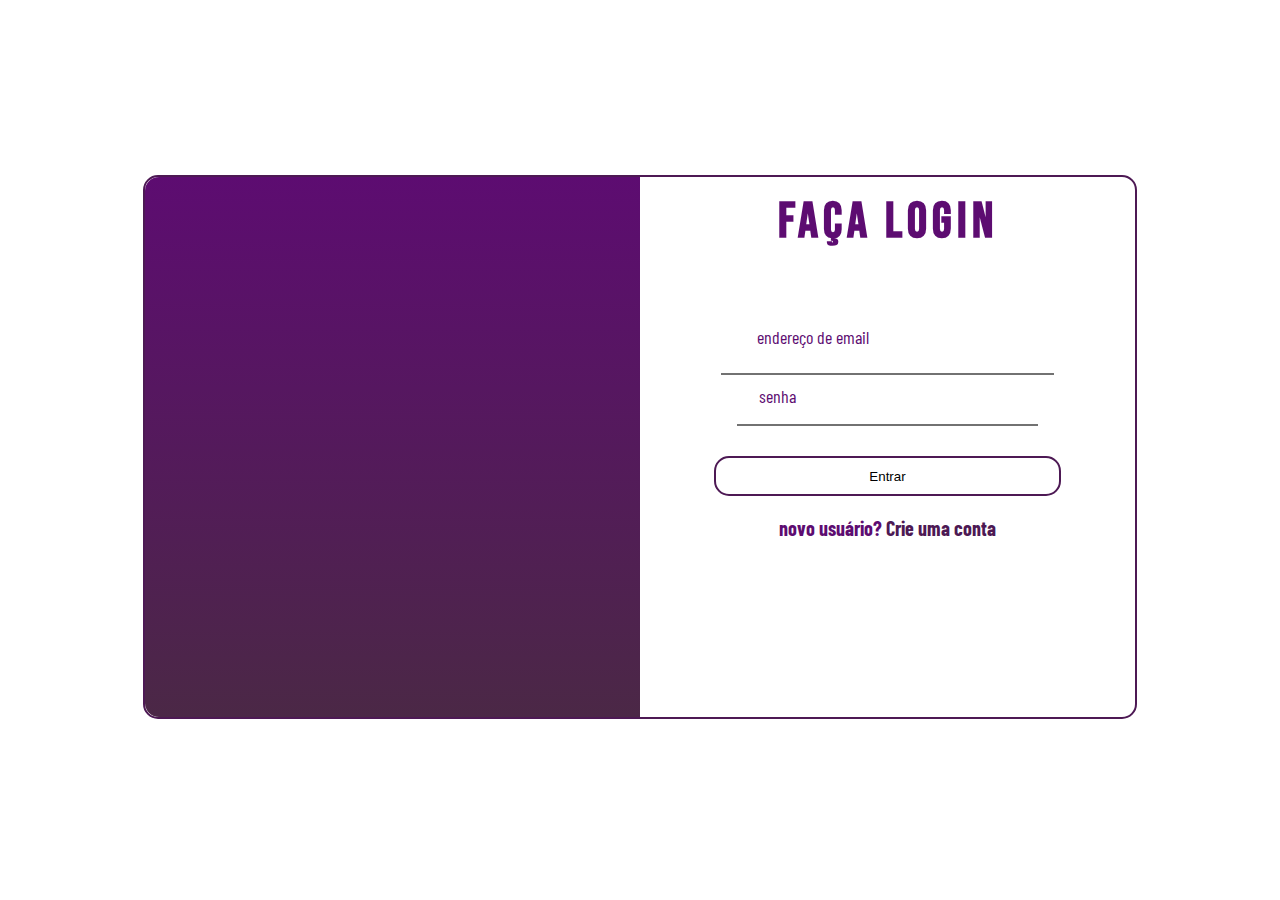
<file: index.html>
<!DOCTYPE HTML>
<html lang="en">
<head>
    <meta charset="UTF-8">
    <meta name="viewport" content="width=device-width, initial-scale=1.0">
    <title>Login JobSpot</title>
    <link rel="stylesheet" type="text/css" href="./styles/login.css">
    <link rel="preconnect" href="https://fonts.googleapis.com">
    <link rel="preconnect" href="https://fonts.gstatic.com" crossorigin>
    <link href="https://fonts.googleapis.com/css2?family=Bebas+Neue&display=swap" rel="stylesheet">
    <link rel="preconnect" href="https://fonts.googleapis.com">
    <link rel="preconnect" href="https://fonts.googleapis.com">
    <link rel='stylesheet' href='https://cdn-uicons.flaticon.com/2.4.2/uicons-regular-straight/css/uicons-regular-straight.css'>
    <link rel="preconnect" href="https://fonts.gstatic.com" crossorigin>
    <link href="https://fonts.googleapis.com/css2?family=Barlow+Condensed:wght@200&family=Bebas+Neue&display=swap" rel="stylesheet">
    <link rel='stylesheet' href='https://cdn-uicons.flaticon.com/2.4.2/uicons-regular-rounded/css/uicons-regular-rounded.css'>
    <script src="./scripts/login.js"></script>
</head>
<body>
    <div class="container">
        <div class="login-side">
        </div>
        <div class="form-side">
            <form>
                <h1>
                    Faça login
                </h1>
            <div class="content-container">
                <div class="input">
                        <label>
                            endereço de email<br>
                        </label>
                    <input type="text">
                </div>
                <div class="input-passsword">
                        <label>
                         senha<br>
                        </label>
                    <input type="password" id="password">
                        <i class="fi fi-rr-eye" id="open-icon"></i>
                </div>
                <div class="login-button">
                    <button> Entrar </button>
                </div>

                <div class="new-user">
                    <h4>
                
                        novo usuário? <a href="registrar.html">Crie uma conta</a>
                    </h4>
            </div>
        </div>
    </div>
</body>
</html>
</file>
<file: styles/login.css>
@import url('https://cdn-uicons.flaticon.com/2.4.2/uicons-regular-straight/css/uicons-regular-straight.css');
*{
    margin:0;
    padding:0;

}

.bebas-neue-regular {
    font-family: "Bebas Neue", sans-serif;
    font-weight: 400;
    font-style: normal;
  }

.barlow-condensed-extralight {
    font-family: "Barlow Condensed", sans-serif;
    font-weight: 200;
    font-style: normal;
  }
  
  
.container{
width: 110vh;
height: 60vh;
border-radius:15px;
display: flex;
border: 2px solid;
background-color:#ffffff;
border-color:#4D1954;
}

body{
    height: 97vh;
    align-items: center;
    justify-content: center;
    display: flex;
    padding:10px;
    background: rgb(255, 255, 255);
    background-repeat: no-repeat;
    background-size: cover;
    background-position: center top;

}

.login-side{
    width: 50%;
    background: rgb(75,40,70);
    background: linear-gradient(0deg, rgba(75,40,70,1) 0%, rgba(93,12,113,1) 100%);
    border-radius: 14px 0px 0px 14px;

}

.form-side{
    width: 50%;
    text-align: center;
    margin: 0;
    padding: 0;
    align-items: center;

}
form{
    color: rgba(93,12,113,1);

}
form h1{
    margin:0;
    letter-spacing: 5px;
    font-size: 50px;
    font-family: "Bebas Neue", sans-serif;
    padding: 15px;
}
form h4{
    font-family: "Barlow Condensed", sans-serif;
    margin: 0;
}
a{
    text-decoration: none;
    color:#4D1954;
}
.input{
    justify-content: center;
    align-items: center;
    padding:10px;
    display: block;
}
.input input[type=text] {
    width: 70%; 
    height: 25px;
    text-decoration: none;
    border-left: none;
    border-top: none;
    border-right: none;
    border-bottom-color: rgb(114, 114, 114);
}
input[type=text] {
    width: 61%; 
    text-decoration: none;
    border-left: none;
    border-top: none;
    border-right: none;
    border-bottom-color: rgb(114, 114, 114);
}
input[type=text]:focus{
    outline:none;
    border-bottom-color: rgba(93,12,113,1);
    transition: 10ms;
    justify-content: center;
    
}
.input-passsword label{
    position: relative;
    right: 110px;
    font-size: 18px;
    font-family: "Barlow Condensed", sans-serif;
}
input[type=password]{
    width: 61%;
    text-decoration: none;
    border-left: none;
    border-top: none;
    border-right: none;
    border-bottom-color: rgb(114, 114, 114);
}
input[type=password]:focus{
    outline:none;
    border-bottom-color: rgba(93,12,113,1);
    transition: 10ms;
    }
.input label{
    position: relative;
    font-size: 18px;
    font-family: "Barlow Condensed", sans-serif;
    right: 75px;
}
.content-container{
    margin-top:10%;
}
i .fi .fi-rr-eye{
    width: 1px;
}

.input-password input[type=text] {
    width: 70%; 
}
i:hover{
    cursor: pointer;
}

.input-password{
    justify-content: center;
    align-items: center;
    padding:10px;
    display: block;
}
.login-button{
    margin-top: 30px;
    
}
.login-button button{
    width: 70%;
    height: 40px;
    background-color: transparent;
    border-radius:15px;
    border: 2px solid;
    border-color:#4D1954;
    transition: 0.2s;

}
.login-button button:hover{
cursor: pointer;
    width: 74%;
    height: 45px;
    transition: 0.2s;

}
.new-user{
    margin-top: 20px;
}
.new-user h4{
    font-size:20px;
}
</file>
